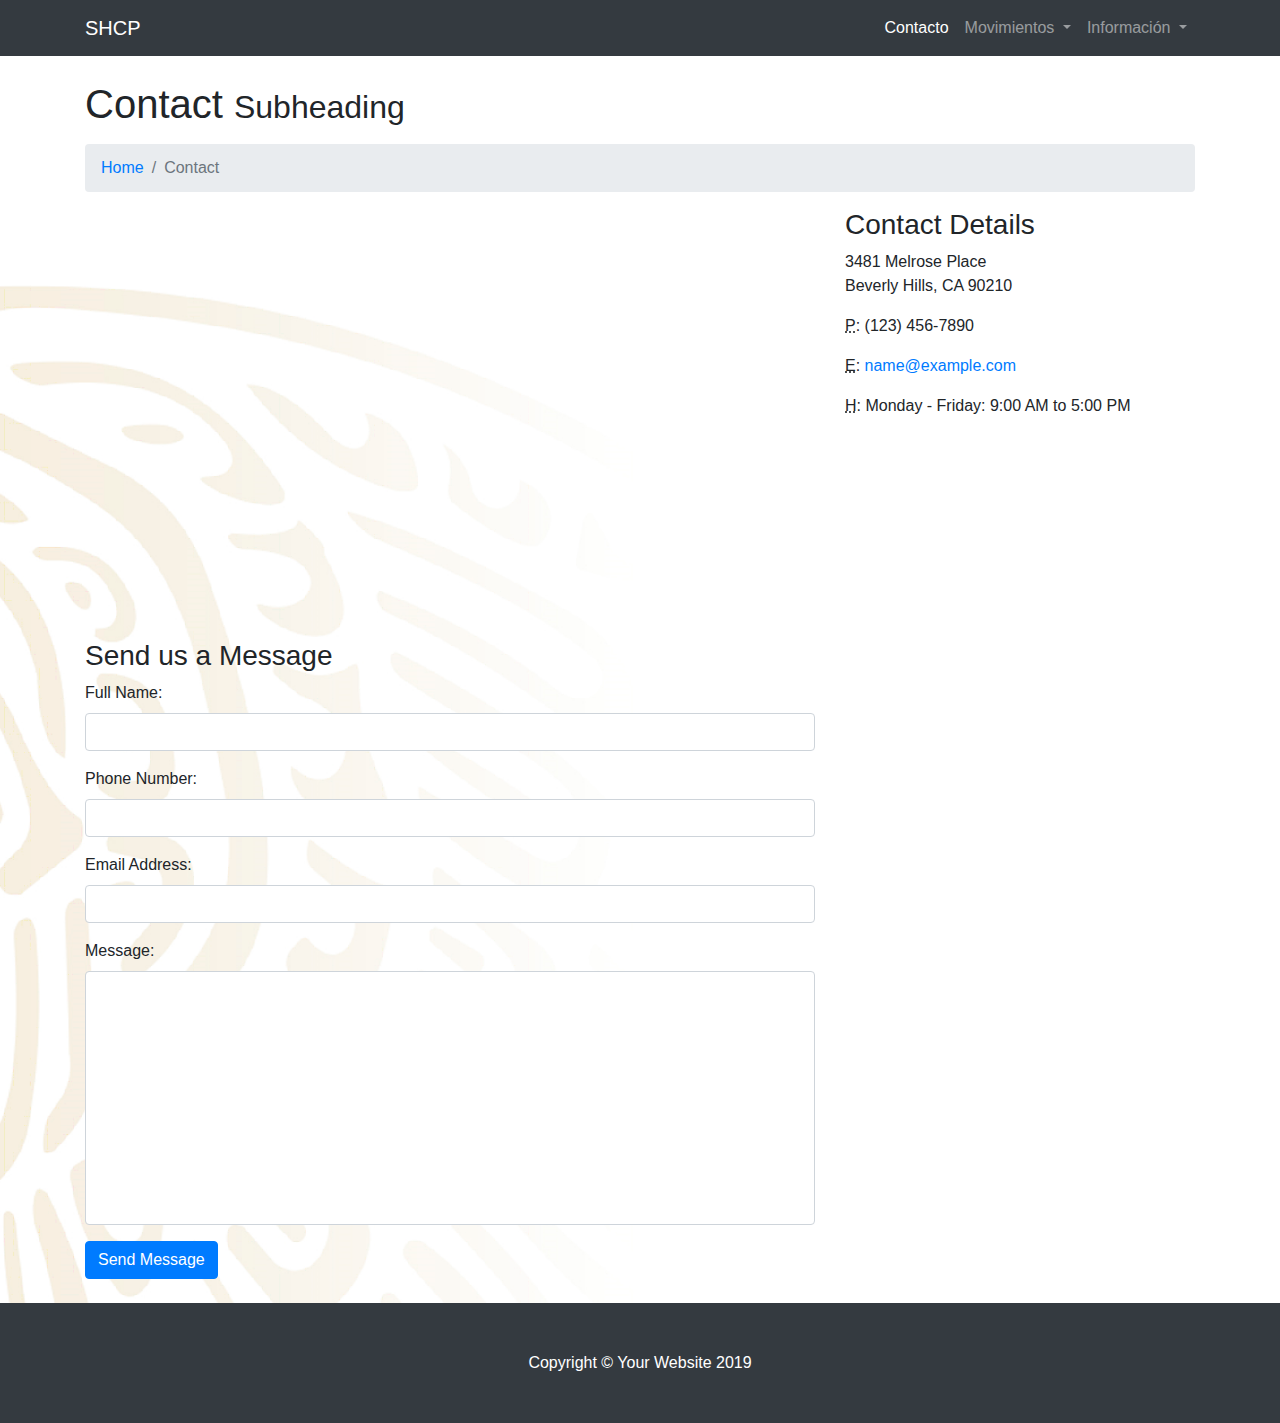
<file: vista/menu/contact.html>
<!DOCTYPE html>
<html lang="en">

<head>

  <meta charset="utf-8">
  <meta name="viewport" content="width=device-width, initial-scale=1, shrink-to-fit=no">
  <meta name="description" content="">
  <meta name="author" content="">

  <title>Contanto</title>

  <!-- Bootstrap core CSS -->
  <link href="vendor/bootstrap/css/bootstrap.min.css" rel="stylesheet">

  <!-- Custom styles for this template -->
  <link href="css/modern-business.css" rel="stylesheet">

</head>

<body>

  <!-- Navigation -->
  <nav class="navbar fixed-top navbar-expand-lg navbar-dark bg-dark fixed-top">
    <div class="container">
      <a class="navbar-brand" href="menu.html">SHCP</a>
      <button class="navbar-toggler navbar-toggler-right" type="button" data-toggle="collapse" data-target="#navbarResponsive" aria-controls="navbarResponsive" aria-expanded="false" aria-label="Toggle navigation">
        <span class="navbar-toggler-icon"></span>
      </button>
      <div class="collapse navbar-collapse" id="navbarResponsive">
        <ul class="navbar-nav ml-auto">
          <li class="nav-item active">
            <a class="nav-link" href="contact.html">Contacto</a>
          </li>
          <li class="nav-item dropdown">
            <a class="nav-link dropdown-toggle" href="#" id="navbarDropdownPortfolio" data-toggle="dropdown" aria-haspopup="true" aria-expanded="false">
              Movimientos
            </a>
            <div class="dropdown-menu dropdown-menu-right" aria-labelledby="navbarDropdownPortfolio">
             <a class="dropdown-item" href="portfolio-1-col.html">Creación de Plazas</a>
              <a class="dropdown-item" href="portfolio-1-col.html">Cancelación de Plazas</a>
              <a class="dropdown-item" href="portfolio-1-col.html">Conversión de Plazas</a>
              <a class="dropdown-item" href="portfolio-1-col.html">Conversón de Plazas por Promoción</a>
              <a class="dropdown-item" href="portfolio-1-col.html">Conversión de Plaza Compensada con Recursos</a>
              <a class="dropdown-item" href="portfolio-1-col.html">Conversión Cambio de Zona Económica</a>
              <a class="dropdown-item" href="portfolio-1-col.html">Conversión Cambio de Código</a>
              <a class="dropdown-item" href="portfolio-1-col.html">Reubicación Interna</a>
              <a class="dropdown-item" href="portfolio-1-col.html">Reubicación Externa</a>
              <a class="dropdown-item" href="portfolio-1-col.html">Reubicación Externa FONE</a>
              <a class="dropdown-item" href="portfolio-1-col.html">Reubicación Externa FASSA</a>
            </div>
          </li>
          
          <li class="nav-item dropdown">
            <a class="nav-link dropdown-toggle" href="#" id="navbarDropdownBlog" data-toggle="dropdown" aria-haspopup="true" aria-expanded="false">
             Información
            </a>
            <div class="dropdown-menu dropdown-menu-right" aria-labelledby="navbarDropdownBlog">
      
              <a class="dropdown-item" href="faq.html">FAQ</a>
            
            </div>
          </li>
        </ul>
      </div>
    </div>
  </nav>

  <!-- Page Content -->
  <div class="container">

    <!-- Page Heading/Breadcrumbs -->
    <h1 class="mt-4 mb-3">Contact
      <small>Subheading</small>
    </h1>

    <ol class="breadcrumb">
      <li class="breadcrumb-item">
        <a href="menu.html">Home</a>
      </li>
      <li class="breadcrumb-item active">Contact</li>
    </ol>

    <!-- Content Row -->
    <div class="row">
      <!-- Map Column -->
      <div class="col-lg-8 mb-4">
        <!-- Embedded Google Map -->
        <iframe width="100%" height="400px" frameborder="0" scrolling="no" marginheight="0" marginwidth="0" src="http://maps.google.com/maps?hl=en&amp;ie=UTF8&amp;ll=37.0625,-95.677068&amp;spn=56.506174,79.013672&amp;t=m&amp;z=4&amp;output=embed"></iframe>
      </div>
      <!-- Contact Details Column -->
      <div class="col-lg-4 mb-4">
        <h3>Contact Details</h3>
        <p>
          3481 Melrose Place
          <br>Beverly Hills, CA 90210
          <br>
        </p>
        <p>
          <abbr title="Phone">P</abbr>: (123) 456-7890
        </p>
        <p>
          <abbr title="Email">E</abbr>:
          <a href="mailto:name@example.com">name@example.com
          </a>
        </p>
        <p>
          <abbr title="Hours">H</abbr>: Monday - Friday: 9:00 AM to 5:00 PM
        </p>
      </div>
    </div>
    <!-- /.row -->

    <!-- Contact Form -->
    <!-- In order to set the email address and subject line for the contact form go to the bin/contact_me.php file. -->
    <div class="row">
      <div class="col-lg-8 mb-4">
        <h3>Send us a Message</h3>
        <form name="sentMessage" id="contactForm" novalidate>
          <div class="control-group form-group">
            <div class="controls">
              <label>Full Name:</label>
              <input type="text" class="form-control" id="name" required data-validation-required-message="Please enter your name.">
              <p class="help-block"></p>
            </div>
          </div>
          <div class="control-group form-group">
            <div class="controls">
              <label>Phone Number:</label>
              <input type="tel" class="form-control" id="phone" required data-validation-required-message="Please enter your phone number.">
            </div>
          </div>
          <div class="control-group form-group">
            <div class="controls">
              <label>Email Address:</label>
              <input type="email" class="form-control" id="email" required data-validation-required-message="Please enter your email address.">
            </div>
          </div>
          <div class="control-group form-group">
            <div class="controls">
              <label>Message:</label>
              <textarea rows="10" cols="100" class="form-control" id="message" required data-validation-required-message="Please enter your message" maxlength="999" style="resize:none"></textarea>
            </div>
          </div>
          <div id="success"></div>
          <!-- For success/fail messages -->
          <button type="submit" class="btn btn-primary" id="sendMessageButton">Send Message</button>
        </form>
      </div>

    </div>
    <!-- /.row -->

  </div>
  <!-- /.container -->

  <!-- Footer -->
  <footer class="py-5 bg-dark">
    <div class="container">
      <p class="m-0 text-center text-white">Copyright &copy; Your Website 2019</p>
    </div>
    <!-- /.container -->
  </footer>

  <!-- Bootstrap core JavaScript -->
  <script src="vendor/jquery/jquery.min.js"></script>
  <script src="vendor/bootstrap/js/bootstrap.bundle.min.js"></script>

  <!-- Contact form JavaScript -->
  <!-- Do not edit these files! In order to set the email address and subject line for the contact form go to the bin/contact_me.php file. -->
  <script src="js/jqBootstrapValidation.js"></script>
  <script src="js/contact_me.js"></script>

</body>

</html>
</file>
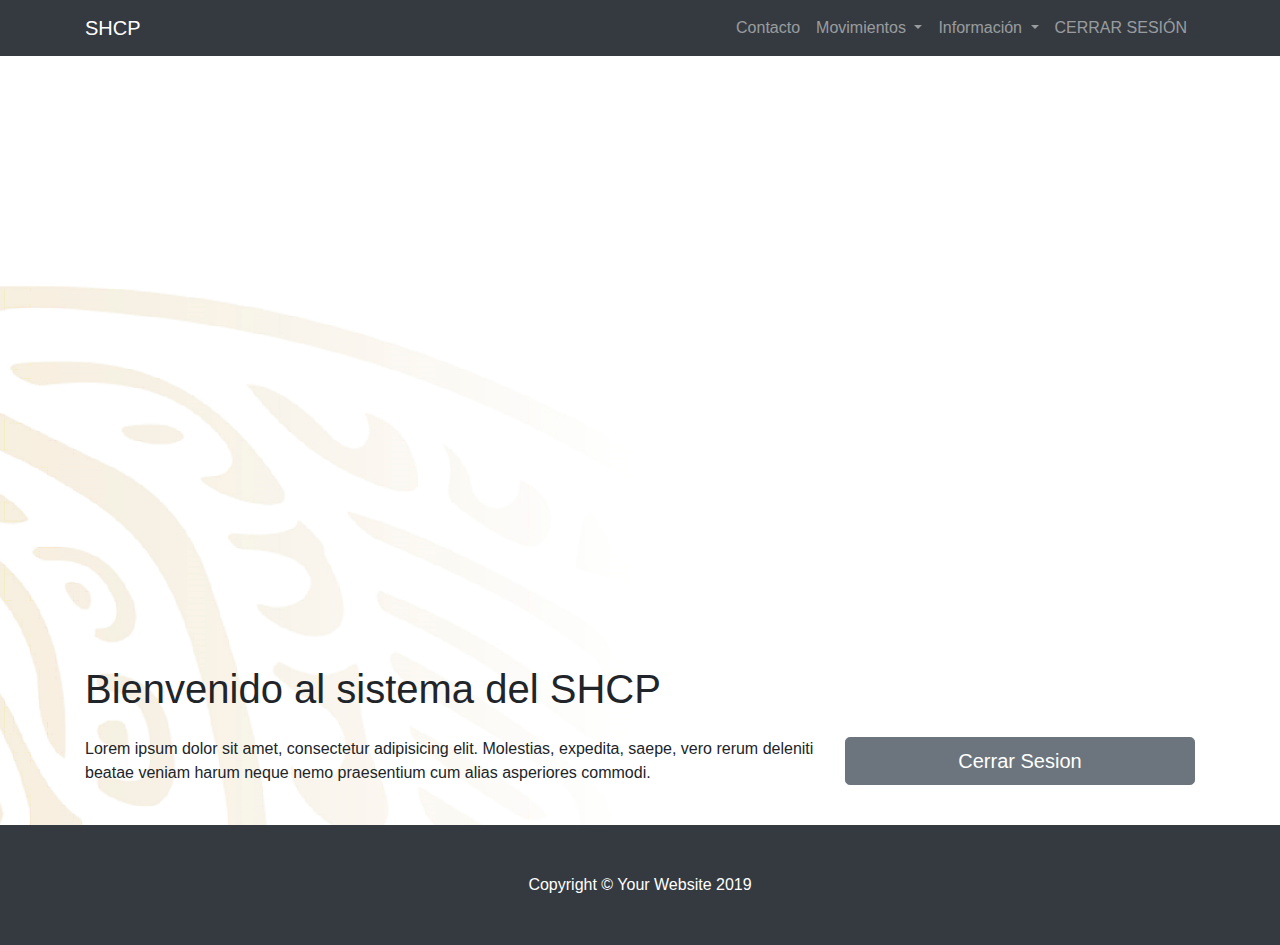
<file: vista/menu/menu.html>
<!DOCTYPE html>
<html lang="en">

<head>

  <meta charset="utf-8">
  <meta name="viewport" content="width=device-width, initial-scale=1, shrink-to-fit=no">
  <meta name="description" content="">
  <meta name="author" content="">

  <title>Login SS</title>

  <!-- Bootstrap core CSS -->
  <link href="vendor/bootstrap/css/bootstrap.min.css" rel="stylesheet">

  <!-- Custom styles for this template -->
  <link href="css/modern-business.css" rel="stylesheet">

</head>

<body>

  <!-- Navigation -->
  <nav class="navbar fixed-top navbar-expand-lg navbar-dark bg-dark fixed-top">
    <div class="container">
      <a class="navbar-brand" href="menu.html">SHCP</a>
      <button class="navbar-toggler navbar-toggler-right" type="button" data-toggle="collapse" data-target="#navbarResponsive" aria-controls="navbarResponsive" aria-expanded="false" aria-label="Toggle navigation">
        <span class="navbar-toggler-icon"></span>
      </button>
      <div class="collapse navbar-collapse" id="navbarResponsive">
        <ul class="navbar-nav ml-auto">          
          <li class="nav-item">
            <a class="nav-link" href="contact.html">Contacto</a>
          </li>
          <li class="nav-item dropdown">
            <a class="nav-link dropdown-toggle" href="#" id="navbarDropdownPortfolio" data-toggle="dropdown" aria-haspopup="true" aria-expanded="false">
              Movimientos
            </a>
            <div class="dropdown-menu dropdown-menu-right" aria-labelledby="navbarDropdownPortfolio">
              <a class="dropdown-item" href="portfolio-1-col.html">Creación de Plazas</a>
              <a class="dropdown-item" href="portfolio-1-col.html">Cancelación de Plazas</a>
              <a class="dropdown-item" href="portfolio-1-col.html">Conversión de Plazas</a>
              <a class="dropdown-item" href="portfolio-1-col.html">Conversón de Plazas por Promoción</a>
              <a class="dropdown-item" href="portfolio-1-col.html">Conversión de Plaza Compensada con Recursos</a>
              <a class="dropdown-item" href="portfolio-1-col.html">Conversión Cambio de Zona Económica</a>
              <a class="dropdown-item" href="portfolio-1-col.html">Conversión Cambio de Código</a>
              <a class="dropdown-item" href="portfolio-1-col.html">Reubicación Interna</a>
              <a class="dropdown-item" href="portfolio-1-col.html">Reubicación Externa</a>
              <a class="dropdown-item" href="portfolio-1-col.html">Reubicación Externa FONE</a>
              <a class="dropdown-item" href="portfolio-1-col.html">Reubicación Externa FASSA</a>
        
            </div>
          </li>
         <li class="nav-item dropdown">
            <a class="nav-link dropdown-toggle" href="#" id="navbarDropdownBlog" data-toggle="dropdown" aria-haspopup="true" aria-expanded="false">
              Información 
            </a>
            <div class="dropdown-menu dropdown-menu-right" aria-labelledby="navbarDropdownBlog">
              <a class="dropdown-item" href="faq.html">FAQ</a>
            
           </div>
          </li>
          <li class="nav-item">
            <a class="nav-link" href='../cerrarsesion.php'>CERRAR SESIÓN</a>
          </li>
        </ul>
      </div>
    </div>
  </nav>
  <header>
    <div id="carouselExampleIndicators" class="carousel slide" data-ride="carousel">
      <ol class="carousel-indicators">
        <li data-target="#carouselExampleIndicators" data-slide-to="0" class="active"></li>
        <li data-target="#carouselExampleIndicators" data-slide-to="1"></li>
        <li data-target="#carouselExampleIndicators" data-slide-to="2"></li>
      </ol>
      <div class="carousel-inner" role="listbox">
        <!-- Slide One - Set the background image for this slide in the line below -->
        <div class="carousel-item active" style="background-image: url('http://localhost/LoginMenu/vista/menu/images/pubf1.png') "  >
         
        </div>
        <!-- Slide Two - Set the background image for this slide in the line below -->
        <div class="carousel-item" style="background-image: url('http://localhost/LoginMenu/vista/menu/images/pubf2.jpg')">
          
        </div>
        <!-- Slide Three - Set the background image for this slide in the line below -->
        <div class="carousel-item" style="background-image: url('http://localhost/LoginMenu/vista/menu/images/pubf3.jpg')">
        </div>
      </div>
      <a class="carousel-control-prev" href="#carouselExampleIndicators" role="button" data-slide="prev">
        <span class="carousel-control-prev-icon" aria-hidden="true"></span>
        <span class="sr-only">Previous</span>
      </a>
      <a class="carousel-control-next" href="#carouselExampleIndicators" role="button" data-slide="next">
        <span class="carousel-control-next-icon" aria-hidden="true"></span>
        <span class="sr-only">Next</span>
      </a>
    </div>
  </header>

  <!-- Page Content -->
  <div class="container">

    <h1 class="my-4">Bienvenido al sistema del SHCP </h1>

    <!-- Call to Action Section -->
    <div class="row mb-4">
      <div class="col-md-8">
        <p>Lorem ipsum dolor sit amet, consectetur adipisicing elit. Molestias, expedita, saepe, vero rerum deleniti beatae veniam harum neque nemo praesentium cum alias asperiores commodi.</p>
      </div>
      <div class="col-md-4">
        <a class="btn btn-lg btn-secondary btn-block" href= '../cerrarsesion.php'>Cerrar Sesion</a>
      </div>
    </div>

  </div>
  <!-- /.container -->

  <!-- Footer -->
  <footer class="py-5 bg-dark">
    <div class="container">
      <p class="m-0 text-center text-white">Copyright &copy; Your Website 2019</p>
    </div>
    <!-- /.container -->
  </footer>



  <!-- Bootstrap core JavaScript -->
  <script src="vendor/jquery/jquery.min.js"></script>
  <script src="vendor/bootstrap/js/bootstrap.bundle.min.js"></script>
  

</body>

</html>
</file>
<file: vista/menu/css/modern-business.css>
/*!
 * Start Bootstrap - Modern Business (https://startbootstrap.com/template-overviews/modern-business)
 * Copyright 2013-2019 Start Bootstrap
 * Licensed under MIT (https://github.com/BlackrockDigital/startbootstrap-logomodern-business-nav/blob/master/LICENSE)
 */
body {
	 background-image: url(../images/Fondo5.png);
	   background-size: cover;
	    font-family: "Roboto", sans-serif;   

  padding-top: 56px;
}

.publicidad {
   background-image: url(../images/pub1.png);
     background-size: cover;
      font-family: "Roboto", sans-serif;   

  padding-top: 56px;
}


.carousel-item {
  height: 65vh;
  min-height: 300px;
  background: no-repeat center center scroll;
  -webkit-background-size: cover;
  -moz-background-size: cover;
  -o-background-size: cover;
  background-size: cover;
}

.portfolio-item {
  margin-bottom: 30px;
}
</file>
